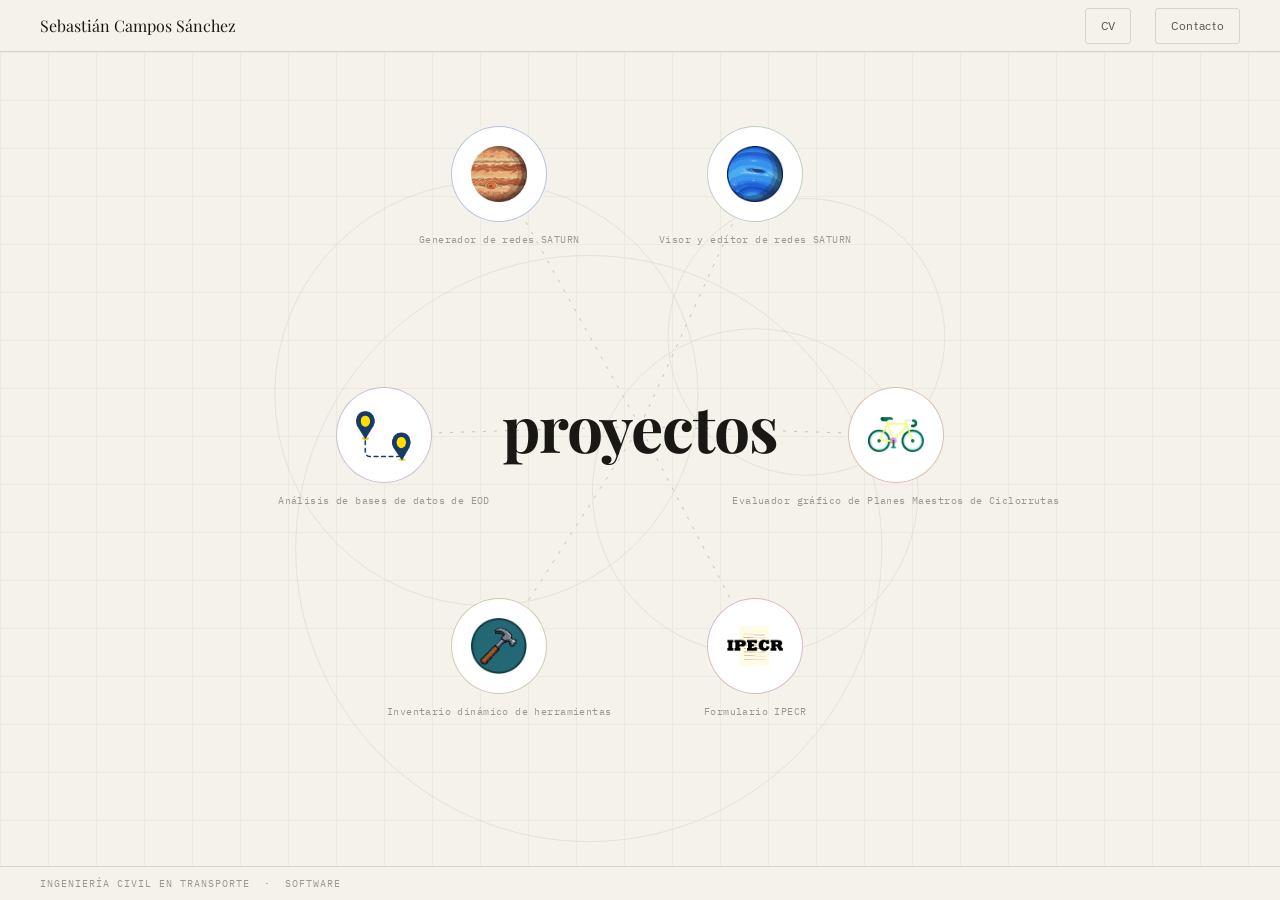
<file: index.html>
<!DOCTYPE html>
<html lang="es">
<head>
<meta charset="UTF-8">
<meta name="viewport" content="width=device-width, initial-scale=1.0">
<title>Sebastián Campos Sánchez</title>
<link href="https://fonts.googleapis.com/css2?family=Playfair+Display:wght@400;700&family=IBM+Plex+Sans:wght@300;400;500&family=IBM+Plex+Mono:wght@400&display=swap" rel="stylesheet">
<link rel="stylesheet" href="style.css">
<style>
html,body{height:100%;overflow:hidden}

/* ── DESKTOP HOME ── */
#view-home{
  position:fixed;left:0;right:0;top:var(--nav);bottom:var(--foot);overflow:hidden;
}
#view-home::before{
  content:'';position:absolute;inset:0;
  background-image:linear-gradient(var(--line) 1px,transparent 1px),linear-gradient(90deg,var(--line) 1px,transparent 1px);
  background-size:48px 48px;opacity:.3;pointer-events:none;z-index:0;
}
#ring-canvas{position:absolute;inset:0;width:100%;height:100%;pointer-events:none;z-index:1}
#line-svg{position:absolute;inset:0;pointer-events:none;z-index:2}
.center-word{
  position:absolute;left:50%;top:46%;transform:translate(-50%,-50%);
  font-family:var(--ff);font-size:clamp(2.2rem,5vw,4.5rem);
  font-weight:700;color:var(--ink);letter-spacing:-.02em;
  user-select:none;pointer-events:none;z-index:3;white-space:nowrap;
}
.node-wrap{position:absolute;transform:translate(-50%,-50%);z-index:10}
.node{
  width:96px;height:96px;border-radius:50%;display:flex;align-items:center;
  justify-content:center;cursor:pointer;border:1.5px solid var(--line);
  background:var(--white);transition:transform .26s cubic-bezier(.34,1.4,.64,1),box-shadow .26s;
}
.node:hover{transform:scale(1.15);box-shadow:0 6px 22px rgba(0,0,0,.1)}
.node-label{
  position:absolute;top:calc(100% + 10px);left:50%;transform:translateX(-50%);
  white-space:nowrap;font-family:var(--fm);font-size:.65rem;color:var(--ink3);
  letter-spacing:.04em;text-align:center;pointer-events:none;
}
.tooltip{
  position:fixed;background:var(--white);border:1px solid var(--line);border-radius:5px;
  padding:.7rem 1rem;width:200px;pointer-events:none;opacity:0;transition:opacity .17s;
  text-align:left;z-index:300;box-shadow:0 4px 14px rgba(0,0,0,.08);
}
.tt-name{font-family:var(--ff);font-size:.9rem;font-weight:700;color:var(--ink);margin-bottom:.2rem}
.tt-desc{font-size:.73rem;color:var(--ink2);line-height:1.5}
.tt-hint{font-size:.65rem;margin-top:.45rem;color:var(--ink3);font-family:var(--fm)}

/* ── MOBILE HOME ── */
#view-mobile{
  display:none;
  position:fixed;left:0;right:0;top:var(--nav);bottom:var(--foot);
  overflow-y:auto;-webkit-overflow-scrolling:touch;background:var(--bg);
}
#mob-ring-canvas{
  position:fixed;left:0;right:0;top:var(--nav);bottom:var(--foot);
  width:100%;height:calc(100vh - var(--nav) - var(--foot));
  pointer-events:none;z-index:0;
}
.mob-scatter{position:relative;overflow:visible;background:transparent;}
.mob-node{
  position:absolute;width:76px;height:76px;border-radius:50%;
  background:var(--white);border:1.5px solid var(--line);
  display:flex;align-items:center;justify-content:center;
  cursor:pointer;transition:transform .18s cubic-bezier(.34,1.4,.64,1);z-index:10;
  -webkit-tap-highlight-color:transparent;
}
.mob-node:active{transform:scale(.9) !important}
.mob-node img{width:46px;height:46px;object-fit:contain;display:block}
.mob-about{background:var(--bg);padding:1.25rem}
.mob-section-label{font-family:var(--fm);font-size:.65rem;letter-spacing:.12em;text-transform:uppercase;color:var(--ink);margin-bottom:.85rem;display:block}
#mob-see-wrap{padding:.75rem 1.25rem 1rem;background:var(--bg);}
.mob-see-btn{
  display:block;width:100%;padding:1rem;
  border:1px solid var(--line);border-radius:4px;
  background:var(--bg);color:var(--ink);
  font-family:var(--fb);font-size:.85rem;font-weight:500;
  text-align:center;cursor:pointer;transition:border-color .15s;
  -webkit-tap-highlight-color:transparent;
}
.mob-see-btn:hover{border-color:var(--ink3)}
.mob-proj-list{background:var(--bg);padding:.5rem 0 3rem}
.mob-proj-list-label{font-family:var(--fm);font-size:.65rem;letter-spacing:.12em;text-transform:uppercase;color:var(--ink);padding:.9rem 1.25rem .6rem;display:block;}
.mob-proj-row{background:var(--bg);border-top:1px solid var(--line);}
.mob-proj-row:last-child{border-bottom:1px solid var(--line)}
.mob-proj-header{display:flex;align-items:center;gap:.75rem;padding:.85rem 1.25rem;cursor:pointer;user-select:none;-webkit-tap-highlight-color:transparent;}
.mob-proj-icon{width:36px;height:36px;border-radius:50%;flex-shrink:0;background:var(--bg);border:1px solid var(--line);display:flex;align-items:center;justify-content:center;}
.mob-proj-icon img{width:22px;height:22px;object-fit:contain;display:block}
.mob-proj-header-text{flex:1;min-width:0}
.mob-proj-name{font-family:var(--ff);font-size:.92rem;font-weight:700;color:var(--ink);margin-bottom:.08rem}
.mob-proj-sub{font-family:var(--fm);font-size:.65rem;color:var(--ink3);white-space:nowrap;overflow:hidden;text-overflow:ellipsis}
.mob-proj-chevron{font-size:.7rem;color:var(--ink3);transition:transform .22s;flex-shrink:0;margin-left:.25rem}
.mob-proj-chevron.open{transform:rotate(180deg)}
.mob-proj-body{max-height:0;overflow:hidden;transition:max-height .3s ease}
.mob-proj-body.open{max-height:600px}
.mob-proj-body-inner{padding:.1rem 1.25rem 1.25rem;border-top:1px solid var(--line);}
.mob-proj-desc{font-size:.82rem;font-weight:300;line-height:1.8;color:var(--ink2);margin:.9rem 0;border-left:2px solid var(--line);padding-left:.9rem}
.mob-proj-tags{display:flex;flex-wrap:wrap;gap:.35rem;margin-bottom:.9rem}
.mob-proj-tag{font-family:var(--fm);font-size:.65rem;padding:.22rem .6rem;border-radius:3px;border:1px solid var(--line);color:var(--ink2);background:var(--white)}
.mob-proj-open-btn{
  display:inline-flex;align-items:center;gap:.35rem;
  padding:.55rem .9rem;border-radius:3px;
  background:var(--white);border:1px solid var(--line);
  color:var(--ink2);font-family:var(--fb);font-size:.75rem;
  text-decoration:none;transition:border-color .2s,color .2s;
  -webkit-tap-highlight-color:transparent;
}
.mob-proj-open-btn:hover{border-color:var(--ink3);color:var(--ink)}

/* node popup */
#mob-node-popup{
  position:fixed;z-index:500;background:var(--white);border:1px solid var(--line);
  border-radius:8px;box-shadow:0 8px 28px rgba(0,0,0,.11);
  padding:1rem 1.1rem;width:200px;
  opacity:0;transform:scale(.88) translateY(6px);
  transition:opacity .2s ease,transform .2s cubic-bezier(.34,1.4,.64,1);
  pointer-events:none;
}
#mob-node-popup.visible{opacity:1;transform:scale(1) translateY(0);pointer-events:auto;}
.mnp-name{font-family:var(--ff);font-size:.95rem;font-weight:700;color:var(--ink);margin-bottom:.18rem}
.mnp-tagline{font-size:.72rem;color:var(--ink2);font-weight:300;line-height:1.5;margin-bottom:.7rem}
.mnp-accent{display:block;width:28px;height:2px;border-radius:2px;margin-bottom:.65rem}
.mnp-btn{
  display:flex;align-items:center;justify-content:space-between;
  width:100%;padding:.48rem .75rem;border-radius:4px;
  background:var(--ink);color:var(--white);
  font-family:var(--fb);font-size:.75rem;font-weight:500;
  border:none;cursor:pointer;text-decoration:none;
  -webkit-tap-highlight-color:transparent;
}

@media(max-width:640px){
  #view-home{display:none !important}
  #view-mobile{display:block}
}
</style>
</head>
<body>

<nav>
  <div class="nav-left">
    <a class="nav-logo" href="index.html">Sebastián Campos Sánchez</a>
  </div>
  <div class="nav-right">
    <a class="nav-btn" href="cv.html">CV</a>
    <a class="nav-btn" href="contacto.html">Contacto</a>
  </div>
</nav>

<div id="view-home">
  <canvas id="ring-canvas"></canvas>
  <svg id="line-svg"></svg>
  <div class="center-word">proyectos</div>
</div>

<div id="view-mobile">
  <canvas id="mob-ring-canvas"></canvas>
  <div class="mob-scatter" id="mob-scatter">
    <span style="position:absolute;top:.6rem;left:.85rem;font-family:var(--fm);font-size:.6rem;letter-spacing:.1em;text-transform:uppercase;color:var(--ink);z-index:5;pointer-events:none">Proyectos</span>
  </div>
  <div id="mob-fixed-bottom">
    <div class="mob-about">
      <span class="mob-section-label">sobre mí</span>
      <p style="font-size:1rem;font-weight:400;line-height:1.8;color:var(--ink);font-family:var(--ff);">
        Ingeniero civil con mención en Transporte, con experiencia en coordinación técnica de proyectos de planificación de transporte urbano, y el desarrollo de herramientas para facilitar y optimizar este trabajo.
      </p>
    </div>
    <div id="mob-see-wrap">
      <button class="mob-see-btn" id="mob-see-btn">ver proyectos ↓</button>
    </div>
  </div>
  <div id="mob-below" style="display:none">
    <div class="mob-proj-list" id="mob-proj-list">
      <span class="mob-proj-list-label">proyectos</span>
    </div>
  </div>
</div>

<div id="mob-node-popup"></div>

<div id="footer-bar"><span>Ingeniería civil en transporte &nbsp;·&nbsp; Software</span></div>

<script>
const projects = [
  {id:'jupiter', name:'Jupiter',     icon:'iconos/jupiter.png',  color:'#4a6fa5', num:'01', tagline:'Generador de redes SATURN',                     video:'1fEnBQ3FKqGG2qFY0jjEa2G70ZGmYmswt', desc:'Jupiter es un generador de redes de modelación SATURN. Se define un polígono sobre el mapa, y se descarga información de Open Street Map, a partir de la cual se genera el archivo .dat correspondiente a la red de modelación.', tags:['Web App','Dashboard','Base de datos','Gestión']},
  {id:'neptuno', name:'Neptuno',     icon:'iconos/neptuno.png',  color:'#5a8a6a', num:'02', tagline:'Visor y editor de redes SATURN',                  video:'191oZZ0XoZqAVMRtVnes_9jBX-GcCBfvN', desc:'Neptuno es un visualizador y editor de redes de modelación SATURN. Cargas un archivo .dat, y este se despliega sobre un mapa base. Con el se pueden agregar y eliminar nodos, arcos, zonas, agregar pistas solo bus, entre otras opciones.', tags:['Plataforma','APIs REST','Arquitectura modular','Multiusuario']},
  {id:'ciclo',   name:'Ciclorrutas', icon:'iconos/ciclovias.png',color:'#a05c3a', num:'03', tagline:'Evaluador gráfico de Planes Maestros de Ciclorrutas', video:'15Qzyfo1UfPcxHXAV41KR6BnJ56KL7HPB', desc:'Herramienta especializada para evaluar planes maestros de ciclorrutas urbanas. Permite trazar diversas configuraciones de red y evaluar el desempeño de los indicadores espaciales de forma automática e instantánea.', tags:['GIS','Movilidad urbana','Análisis de riesgo','Planificación']},
  {id:'eod',     name:'EOD',         icon:'iconos/eod.png',      color:'#7a5c8a', num:'04', tagline:'Análisis de bases de datos de EOD',               video:'1Cjtq4qz_TVxM9izDIDRZjd8E0UbgGdFc', desc:'Sistema de procesamiento y visualización de datos de Encuesta Origen-Destino. Permite analizar estadística descriptiva de varias bases de datos de forma simultánea y expedita.', tags:['Análisis de datos','Python','Visualización','Transporte']},
  {id:'inv',     name:'Arsenal',     icon:'iconos/arsenal.png',  color:'#8a7a3a', num:'05', tagline:'Inventario dinámico de herramientas',             video:'VIDEO_ID_INV', desc:'Sistema de inventario que se actualiza en tiempo real en todos los dispositivos. Permite mantener el control y organización de la ubicación de las distintas herramientas con las que cuenta un equipo de trabajo.', tags:['CRUD','Tiempo real','Alertas','Gestión']},
  {id:'seg',     name:'IPECR',       icon:'iconos/ipecr.png',    color:'#a05070', num:'06', tagline:'Formulario IPECR',                                video:'VIDEO_ID_SEG', desc:'Formalización de formulario IPECR, desarrollado de forma que sea fácil de completar para el usuario, y la información posteriormente le llega de forma automática por correo al encargado.', tags:['Formularios','Seguridad','Workflow','Validaciones dinámicas']},
];

// ── UTILS ─────────────────────────────────────────────────
const isMobile = () => window.innerWidth <= 640;
function pct(v, t){ return v / 100 * t; }
function lerp(a, b, t){ return a + (b - a) * t; }

// ── DESKTOP ───────────────────────────────────────────────
const NODE_POS = [[39,15],[59,15],[70,47],[30,47],[39,73],[59,73]];
const RING_DEFS = [{cx:38,cy:42,r:26},{cx:59,cy:54,r:20},{cx:46,cy:61,r:36},{cx:63,cy:35,r:17}];

const homeEl  = document.getElementById('view-home');
const canvas  = document.getElementById('ring-canvas');
const lineSvg = document.getElementById('line-svg');
const ctx     = canvas.getContext('2d');

function syncSize() {
  if (isMobile()) return;
  const W = homeEl.offsetWidth, H = homeEl.offsetHeight;
  canvas.width = W; canvas.height = H;
  lineSvg.setAttribute('width', W);
  lineSvg.setAttribute('height', H);
  lineSvg.setAttribute('viewBox', `0 0 ${W} ${H}`);
  updateLines(W, H);
}
window.addEventListener('resize', syncSize);

function updateLines(W, H) {
  const cx = pct(50, W), cy = pct(46, H);
  projects.forEach((p, i) => {
    const el = document.getElementById('ln' + i);
    if (!el) return;
    el.setAttribute('x1', pct(NODE_POS[i][0], W));
    el.setAttribute('y1', pct(NODE_POS[i][1], H));
    el.setAttribute('x2', cx); el.setAttribute('y2', cy);
  });
}

const rings = RING_DEFS.map(d => ({...d, curCX:d.cx, curCY:d.cy, curR:d.r, tgtCX:d.cx, tgtCY:d.cy, tgtR:d.r, tgtColor:'#d8d4cc'}));

function setHover(idx) {
  if (idx === -1) {
    rings.forEach((rg, ri) => { rg.tgtCX=RING_DEFS[ri].cx; rg.tgtCY=RING_DEFS[ri].cy; rg.tgtR=RING_DEFS[ri].r; rg.tgtColor='#d8d4cc'; });
    return;
  }
  const [nx, ny] = NODE_POS[idx]; const p = projects[idx];
  rings.forEach((rg, ri) => {
    rg.tgtCX = RING_DEFS[ri].cx + (nx - RING_DEFS[ri].cx) * 0.14;
    rg.tgtCY = RING_DEFS[ri].cy + (ny - RING_DEFS[ri].cy) * 0.12;
    const dist = Math.hypot(nx - RING_DEFS[ri].cx, ny - RING_DEFS[ri].cy);
    rg.tgtR = RING_DEFS[ri].r * (dist < 28 ? 1.08 : 0.97);
    rg.tgtColor = (ri === 0 || ri === 2) ? p.color : '#d8d4cc';
  });
}

(function drawLoop() {
  const W = canvas.width, H = canvas.height, dim = Math.min(W, H);
  ctx.clearRect(0, 0, W, H);
  rings.forEach(rg => {
    rg.curCX = lerp(rg.curCX, rg.tgtCX, 0.06);
    rg.curCY = lerp(rg.curCY, rg.tgtCY, 0.06);
    rg.curR  = lerp(rg.curR,  rg.tgtR,  0.06);
    ctx.beginPath();
    ctx.arc(pct(rg.curCX, W), pct(rg.curCY, H), pct(rg.curR, dim), 0, Math.PI*2);
    ctx.strokeStyle = rg.tgtColor;
    ctx.globalAlpha = rg.tgtColor !== '#d8d4cc' ? 0.25 : 0.55;
    ctx.lineWidth = 1; ctx.stroke(); ctx.globalAlpha = 1;
  });
  requestAnimationFrame(drawLoop);
})();

projects.forEach((p, i) => {
  const line = document.createElementNS('http://www.w3.org/2000/svg', 'line');
  line.setAttribute('stroke','#c8c4bc'); line.setAttribute('stroke-width','1');
  line.setAttribute('stroke-dasharray','3 8'); line.id = 'ln' + i;
  lineSvg.appendChild(line);

  const wrap = document.createElement('div');
  wrap.className = 'node-wrap';
  wrap.style.left = NODE_POS[i][0] + '%';
  wrap.style.top  = NODE_POS[i][1] + '%';

  const node = document.createElement('div');
  node.className = 'node';
  node.style.borderColor = p.color + '66';
  node.innerHTML = `<img src="${p.icon}" alt="${p.name}" style="width:56px;height:56px;object-fit:contain;display:block">`;
  node.addEventListener('click', () => { window.location.href = 'proyecto-' + p.id + '.html'; });

  const tt = document.createElement('div');
  tt.className = 'tooltip';
  tt.innerHTML = `<div class="tt-name">${p.name}</div><div class="tt-desc">${p.tagline}</div><div class="tt-hint">↩ abrir proyecto</div>`;
  document.body.appendChild(tt);

  node.addEventListener('mouseenter', () => {
    setHover(i);
    const l = document.getElementById('ln'+i);
    l.setAttribute('stroke', p.color); l.setAttribute('stroke-opacity','0.4'); l.setAttribute('stroke-dasharray','4 5');
    const rect = node.getBoundingClientRect();
    const ttW = 208, ttH = 110, margin = 14;
    let top  = rect.top > ttH + margin ? rect.top - ttH - margin : rect.bottom + margin;
    let left = Math.max(12, Math.min(rect.left + rect.width/2 - ttW/2, window.innerWidth - ttW - 12));
    tt.style.top = top + 'px'; tt.style.left = left + 'px'; tt.style.opacity = '1';
  });
  node.addEventListener('mouseleave', () => {
    setHover(-1);
    const l = document.getElementById('ln'+i);
    l.setAttribute('stroke','#c8c4bc'); l.setAttribute('stroke-opacity','1'); l.setAttribute('stroke-dasharray','3 8');
    tt.style.opacity = '0';
  });

  const lbl = document.createElement('div');
  lbl.className = 'node-label'; lbl.textContent = p.tagline;
  wrap.appendChild(node); wrap.appendChild(lbl);
  homeEl.appendChild(wrap);
});

requestAnimationFrame(() => requestAnimationFrame(syncSize));

// ── MOBILE ────────────────────────────────────────────────
function scatterPositions(n, W, H, r, topMargin) {
  const positions = [], margin = r + 4;
  const minY = Math.max(margin, topMargin || 0);
  for (let i = 0; i < n; i++) {
    let placed = false;
    for (let a = 0; a < 500; a++) {
      const x = margin + Math.random() * (W - margin * 2);
      const y = minY + Math.random() * (H - minY - margin);
      let ok = true;
      for (const p of positions) { if (Math.hypot(p.x-x, p.y-y) < r*2+18) { ok=false; break; } }
      if (ok) { positions.push({x,y}); placed=true; break; }
    }
    if (!placed) positions.push({ x: margin + Math.random()*(W-margin*2), y: minY + Math.random()*(H-minY-margin) });
  }
  return positions;
}

const MOB_RING_DEFS = [{cx:30,cy:35,r:22},{cx:65,cy:55,r:18},{cx:48,cy:70,r:30},{cx:70,cy:28,r:14}];
let mobRings = MOB_RING_DEFS.map(d=>({...d,curCX:d.cx,curCY:d.cy,curR:d.r,tgtCX:d.cx,tgtCY:d.cy,tgtR:d.r}));
let mobRafId = null;

function startMobRings() {
  const canvas2 = document.getElementById('mob-ring-canvas');
  if (!canvas2) return;
  const ctx2 = canvas2.getContext('2d');
  function resize() {
    canvas2.width  = window.innerWidth;
    canvas2.height = window.innerHeight - parseFloat(getComputedStyle(document.documentElement).getPropertyValue('--nav')) - parseFloat(getComputedStyle(document.documentElement).getPropertyValue('--foot'));
  }
  resize();
  window.addEventListener('resize', resize);
  if (mobRafId) cancelAnimationFrame(mobRafId);
  (function loop(){
    const W=canvas2.width, H=canvas2.height, dim=Math.min(W,H);
    ctx2.clearRect(0,0,W,H);
    mobRings.forEach(rg=>{
      rg.curCX=lerp(rg.curCX,rg.tgtCX,0.05); rg.curCY=lerp(rg.curCY,rg.tgtCY,0.05); rg.curR=lerp(rg.curR,rg.tgtR,0.05);
      ctx2.beginPath();
      ctx2.arc(rg.curCX/100*W, rg.curCY/100*H, rg.curR/100*dim, 0, Math.PI*2);
      ctx2.strokeStyle='#d8d4cc'; ctx2.globalAlpha=0.6; ctx2.lineWidth=1; ctx2.stroke(); ctx2.globalAlpha=1;
    });
    mobRafId=requestAnimationFrame(loop);
  })();
}

function buildMobileScatter() {
  const scatter = document.getElementById('mob-scatter');
  scatter.querySelectorAll('.mob-node').forEach(el=>el.remove());

  const popup = document.getElementById('mob-node-popup');

  const navH  = parseFloat(getComputedStyle(document.documentElement).getPropertyValue('--nav')) || 52;
  const footH = parseFloat(getComputedStyle(document.documentElement).getPropertyValue('--foot')) || 34;
  const availH = window.innerHeight - navH - footH;
  const fixedH = document.getElementById('mob-fixed-bottom').offsetHeight;
  const scatterH = Math.max(120, Math.min(availH - fixedH, Math.round(availH * 0.60)));
  scatter.style.height = scatterH + 'px';

  const W = scatter.offsetWidth, H = scatterH;
  const r = Math.max(28, Math.min(52, Math.round(Math.sqrt(W*H/projects.length)*0.28)));
  const pos = scatterPositions(projects.length, W, H, r, r + 32);
  let activeNode = null;

  function closeMobPopup() {
    popup.classList.remove('visible');
    if (activeNode) { activeNode.style.transform = ''; activeNode.style.zIndex = ''; activeNode = null; }
    setTimeout(() => { if (!popup.classList.contains('visible')) popup.innerHTML = ''; }, 220);
  }

  projects.forEach((p, i) => {
    const el = document.createElement('div');
    el.className = 'mob-node';
    el.style.width = el.style.height = r*2+'px';
    el.style.left = (pos[i].x - r) + 'px';
    el.style.top  = (pos[i].y - r) + 'px';
    el.style.borderColor = p.color + '88';
    const imgSz = Math.round(r*1.2)+'px';
    el.innerHTML = `<img src="${p.icon}" alt="${p.name}" style="width:${imgSz};height:${imgSz};object-fit:contain;display:block">`;

    el.addEventListener('click', e => {
      e.stopPropagation();
      if (activeNode === el) { closeMobPopup(); return; }
      if (activeNode) { activeNode.style.transform=''; activeNode.style.zIndex=''; }
      activeNode = el;
      el.style.transition='transform .25s cubic-bezier(.34,1.5,.64,1)';
      el.style.transform='scale(1.72)'; el.style.zIndex='25';

      popup.innerHTML = `
        <span class="mnp-accent" style="background:${p.color}"></span>
        <div class="mnp-name">${p.name}</div>
        <div class="mnp-tagline">${p.tagline}</div>
        <a class="mnp-btn" href="proyecto-${p.id}.html">Ver proyecto →</a>`;

      popup.style.visibility='hidden'; popup.style.left='-999px'; popup.style.top='0px';
      popup.classList.remove('visible');
      requestAnimationFrame(() => {
        const popH = popup.offsetHeight || 110;
        popup.style.visibility='';
        const scale=1.72, nodeRect=el.getBoundingClientRect();
        const nodeCX=nodeRect.left+nodeRect.width/2, nodeCY=nodeRect.top+nodeRect.height/2;
        const enlargedR=r*scale+6, popW=200, margin=8, gap=16;
        const vH=window.innerHeight;
        const spaceBelow=vH-footH-(nodeCY+enlargedR+gap);
        const spaceAbove=nodeCY-navH-enlargedR-gap;
        let top = spaceBelow>=spaceAbove ? nodeCY+enlargedR+gap : nodeCY-enlargedR-gap-popH;
        let left = Math.max(margin, Math.min(nodeCX-popW/2, window.innerWidth-popW-margin));
        top = Math.max(navH+margin, Math.min(top, vH-footH-popH-margin));
        popup.style.left=left+'px'; popup.style.top=top+'px';
        popup.classList.add('visible');
      });
    });
    scatter.appendChild(el);
  });

  scatter.addEventListener('click', () => closeMobPopup());
  startMobRings();
}

function buildMobileList() {
  const list = document.getElementById('mob-proj-list');
  list.querySelectorAll('.mob-proj-row').forEach(el=>el.remove());
  projects.forEach(p => {
    const row = document.createElement('div');
    row.className = 'mob-proj-row';
    row.innerHTML = `
      <div class="mob-proj-header">
        <div class="mob-proj-icon" style="border-color:${p.color}55">
          <img src="${p.icon}" alt="${p.name}">
        </div>
        <div class="mob-proj-header-text">
          <div class="mob-proj-name">${p.name}</div>
          <div class="mob-proj-sub">${p.tagline}</div>
        </div>
        <span class="mob-proj-chevron">▾</span>
      </div>
      <div class="mob-proj-body">
        <div class="mob-proj-body-inner">
          <p class="mob-proj-desc">${p.desc}</p>
          <div class="mob-proj-tags">${p.tags.map(t=>`<span class="mob-proj-tag">${t}</span>`).join('')}</div>
          <a class="mob-proj-open-btn" href="proyecto-${p.id}.html">Ver proyecto completo →</a>
        </div>
      </div>`;
    const header  = row.querySelector('.mob-proj-header');
    const body    = row.querySelector('.mob-proj-body');
    const chevron = row.querySelector('.mob-proj-chevron');
    header.addEventListener('click', () => {
      const isOpen = body.classList.contains('open');
      body.classList.toggle('open', !isOpen);
      chevron.classList.toggle('open', !isOpen);
    });
    list.appendChild(row);
  });
}

document.getElementById('mob-see-btn').addEventListener('click', () => {
  const below = document.getElementById('mob-below');
  const vm = document.getElementById('view-mobile');
  if (below.style.display === 'none') {
    below.style.display = 'block';
    requestAnimationFrame(() => below.scrollIntoView({behavior:'smooth', block:'start'}));
  }
});

if (isMobile()) {
  requestAnimationFrame(() => { buildMobileScatter(); buildMobileList(); });
} else {
  requestAnimationFrame(() => requestAnimationFrame(syncSize));
}

let mobResizeTimer = null;
window.addEventListener('resize', () => {
  if (!isMobile()) return;
  clearTimeout(mobResizeTimer);
  mobResizeTimer = setTimeout(buildMobileScatter, 200);
});
</script>
</body>
</html>
</file>
<file: style.css>
*,*::before,*::after{box-sizing:border-box;margin:0;padding:0}
:root{
  --bg:#f5f2ec;--ink:#1a1814;--ink2:#5a574f;--ink3:#9a9790;
  --line:#d8d4cc;--white:#ffffff;
  --ff:'Playfair Display',Georgia,serif;
  --fb:'IBM Plex Sans',sans-serif;
  --fm:'IBM Plex Mono',monospace;
  --nav:52px;--foot:34px;
}
html,body{min-height:100%;background:var(--bg);color:var(--ink);font-family:var(--fb)}

/* ── NAV ── */
nav{
  position:fixed;top:0;left:0;right:0;z-index:200;height:var(--nav);
  display:flex;justify-content:space-between;align-items:center;
  padding:0 2.5rem;background:var(--bg);border-bottom:1px solid var(--line);
}
.nav-left{display:flex;align-items:center;gap:1.5rem}
.nav-right{display:flex;align-items:center;gap:.75rem}
.nav-logo{
  font-family:var(--ff);font-size:1rem;font-weight:400;color:var(--ink);
  text-decoration:none;transition:opacity .2s;
  padding:.75rem .5rem;margin-left:-.5rem;
  display:inline-flex;align-items:center;
}
.nav-logo:hover{opacity:.6}
.nav-btn{
  font-size:.75rem;letter-spacing:.06em;color:var(--ink2);background:none;
  border:1px solid var(--line);cursor:pointer;font-family:var(--fb);
  padding:.45rem .9rem;border-radius:3px;
  transition:color .2s,border-color .2s,background .2s;
  text-decoration:none;display:inline-flex;align-items:center;
  -webkit-tap-highlight-color:transparent;
  min-height:36px;
}
.nav-btn:hover{color:var(--ink);border-color:var(--ink3)}
.nav-btn.active{background:var(--ink);color:var(--white);border-color:var(--ink)}
.nav-right{display:flex;align-items:center;gap:1.5rem}

/* ── FOOTER ── */
#footer-bar{
  position:fixed;bottom:0;left:0;right:0;z-index:200;
  height:var(--foot);display:flex;align-items:center;
  padding:0 2.5rem;background:var(--bg);border-top:1px solid var(--line);
}
#footer-bar span{
  font-family:var(--fm);font-size:.63rem;letter-spacing:.10em;
  text-transform:uppercase;color:var(--ink3);
}

/* ── ABOUT / CV ── */
.page-wrap{
  min-height:100vh;padding-top:calc(var(--nav) + 1px);
  padding-bottom:calc(var(--foot) + 1px);
}
.grid-bg::before{
  content:'';position:fixed;inset:0;top:var(--nav);
  background-image:linear-gradient(var(--line) 1px,transparent 1px),
    linear-gradient(90deg,var(--line) 1px,transparent 1px);
  background-size:48px 48px;opacity:.22;pointer-events:none;z-index:0;
}
.about-inner{position:relative;z-index:1;max-width:680px;margin:0 auto;padding:4rem 2.5rem 6rem}
.about-eyebrow{font-family:var(--fm);font-size:.7rem;letter-spacing:.14em;text-transform:uppercase;color:var(--ink3);margin-bottom:1.2rem;display:block}
.about-name{font-family:var(--ff);font-size:clamp(2.4rem,5.5vw,4rem);font-weight:700;color:var(--ink);letter-spacing:-.025em;line-height:1.05;margin-bottom:.5rem}
.about-role{font-size:1rem;color:var(--ink2);font-weight:300;margin-bottom:2.5rem}
.about-divider{height:1px;background:var(--line);margin-bottom:2.5rem}
.about-bio{font-size:1.02rem;font-weight:400;line-height:1.9;color:var(--ink);font-family:var(--ff);margin-bottom:3rem;border-left:2px solid var(--line);padding-left:1.25rem}
.about-section{margin-bottom:2.75rem}
.about-section-label{font-family:var(--fm);font-size:.68rem;letter-spacing:.13em;text-transform:uppercase;color:var(--ink3);margin-bottom:1rem;display:block}
.skills-grid{display:flex;flex-wrap:wrap;gap:.45rem}
.skill-tag{font-family:var(--fm);font-size:.72rem;padding:.3rem .8rem;border-radius:3px;border:1px solid var(--line);color:var(--ink2);background:var(--white);letter-spacing:.04em}
.timeline{display:flex;flex-direction:column}
.tl-item{display:grid;grid-template-columns:96px 1fr;gap:0 1.5rem;padding:1.25rem 0;border-bottom:1px solid var(--line)}
.tl-item:first-child{border-top:1px solid var(--line)}
.tl-year{font-family:var(--fm);font-size:.72rem;color:var(--ink3);letter-spacing:.06em;padding-top:.15rem}
.tl-title{font-family:var(--ff);font-size:.95rem;font-weight:700;color:var(--ink);margin-bottom:.18rem}
.tl-sub{font-size:.8rem;color:var(--ink2);font-weight:300;line-height:1.5}
.tl-bullets{margin-top:.55rem;padding-left:1rem;list-style:disc;display:flex;flex-direction:column;gap:.35rem}
.tl-bullets li{font-size:.78rem;color:var(--ink2);font-weight:300;line-height:1.55}
.contact-row{display:flex;flex-wrap:wrap;gap:.6rem;margin-top:.25rem}
.contact-link{display:inline-flex;align-items:center;gap:.4rem;font-family:var(--fm);font-size:.73rem;letter-spacing:.04em;padding:.45rem .85rem;border-radius:3px;border:1px solid var(--line);color:var(--ink2);text-decoration:none;background:var(--white);transition:color .2s,border-color .2s}
.contact-link:hover{color:var(--ink);border-color:var(--ink3)}

/* ── PROJECT PAGE ── */
.proj-top{padding:3.5rem 2.5rem 3rem;border-bottom:1px solid var(--line);max-width:720px;margin:0 auto}
.proj-title{font-family:var(--ff);font-size:clamp(2.2rem,5vw,3.8rem);font-weight:700;color:var(--ink);letter-spacing:-.02em;line-height:1.05;margin-bottom:.45rem}
.proj-tagline{font-size:.98rem;color:var(--ink2);font-weight:300;margin-bottom:1.6rem}
.proj-accent-line{width:42px;height:3px;border-radius:2px}
.proj-body{max-width:720px;margin:0 auto;padding:2.5rem 2.5rem 5rem}
.section-label{font-family:var(--fm);font-size:.67rem;letter-spacing:.12em;text-transform:uppercase;color:var(--ink3);margin-bottom:.7rem;display:block}
.proj-desc{font-size:1rem;font-weight:300;line-height:1.85;color:var(--ink2);margin-bottom:2.25rem;border-left:2px solid var(--line);padding-left:1.2rem}
.chips{display:flex;flex-wrap:wrap;gap:.4rem;margin-bottom:2.25rem}
.chip{font-family:var(--fm);font-size:.7rem;padding:.27rem .72rem;border-radius:3px;border:1px solid var(--line);color:var(--ink2);background:var(--white);letter-spacing:.04em}
.back-btn{display:inline-flex;align-items:center;gap:.45rem;padding:.65rem 1.15rem;border-radius:3px;background:var(--white);border:1px solid var(--line);color:var(--ink2);text-decoration:none;font-family:var(--fb);font-size:.8rem;transition:border-color .2s,color .2s}
.back-btn:hover{border-color:var(--ink3);color:var(--ink)}

/* ── FADE IN ── */
.fi{opacity:0;transform:translateY(12px);transition:opacity .42s ease,transform .42s ease}
.fi.show{opacity:1;transform:none}

/* ── MOBILE ── */
@media(max-width:640px){
  nav{padding:0 1rem}
  .nav-left{gap:.6rem}
  .nav-logo{font-size:.82rem;padding:.75rem .4rem;margin-left:-.4rem}
  .nav-btn{font-size:.72rem;padding:.4rem .65rem;min-height:38px}
  #footer-bar{padding:0 1.25rem}
  #footer-bar span{font-size:.6rem;letter-spacing:.07em}
  .about-inner{padding:3rem 1.25rem 5rem}
  .proj-top{padding:2.5rem 1.25rem 2rem}
  .proj-body{padding:2rem 1.25rem 4rem}
  .tl-item{grid-template-columns:80px 1fr;gap:0 1rem}
}
</file>
